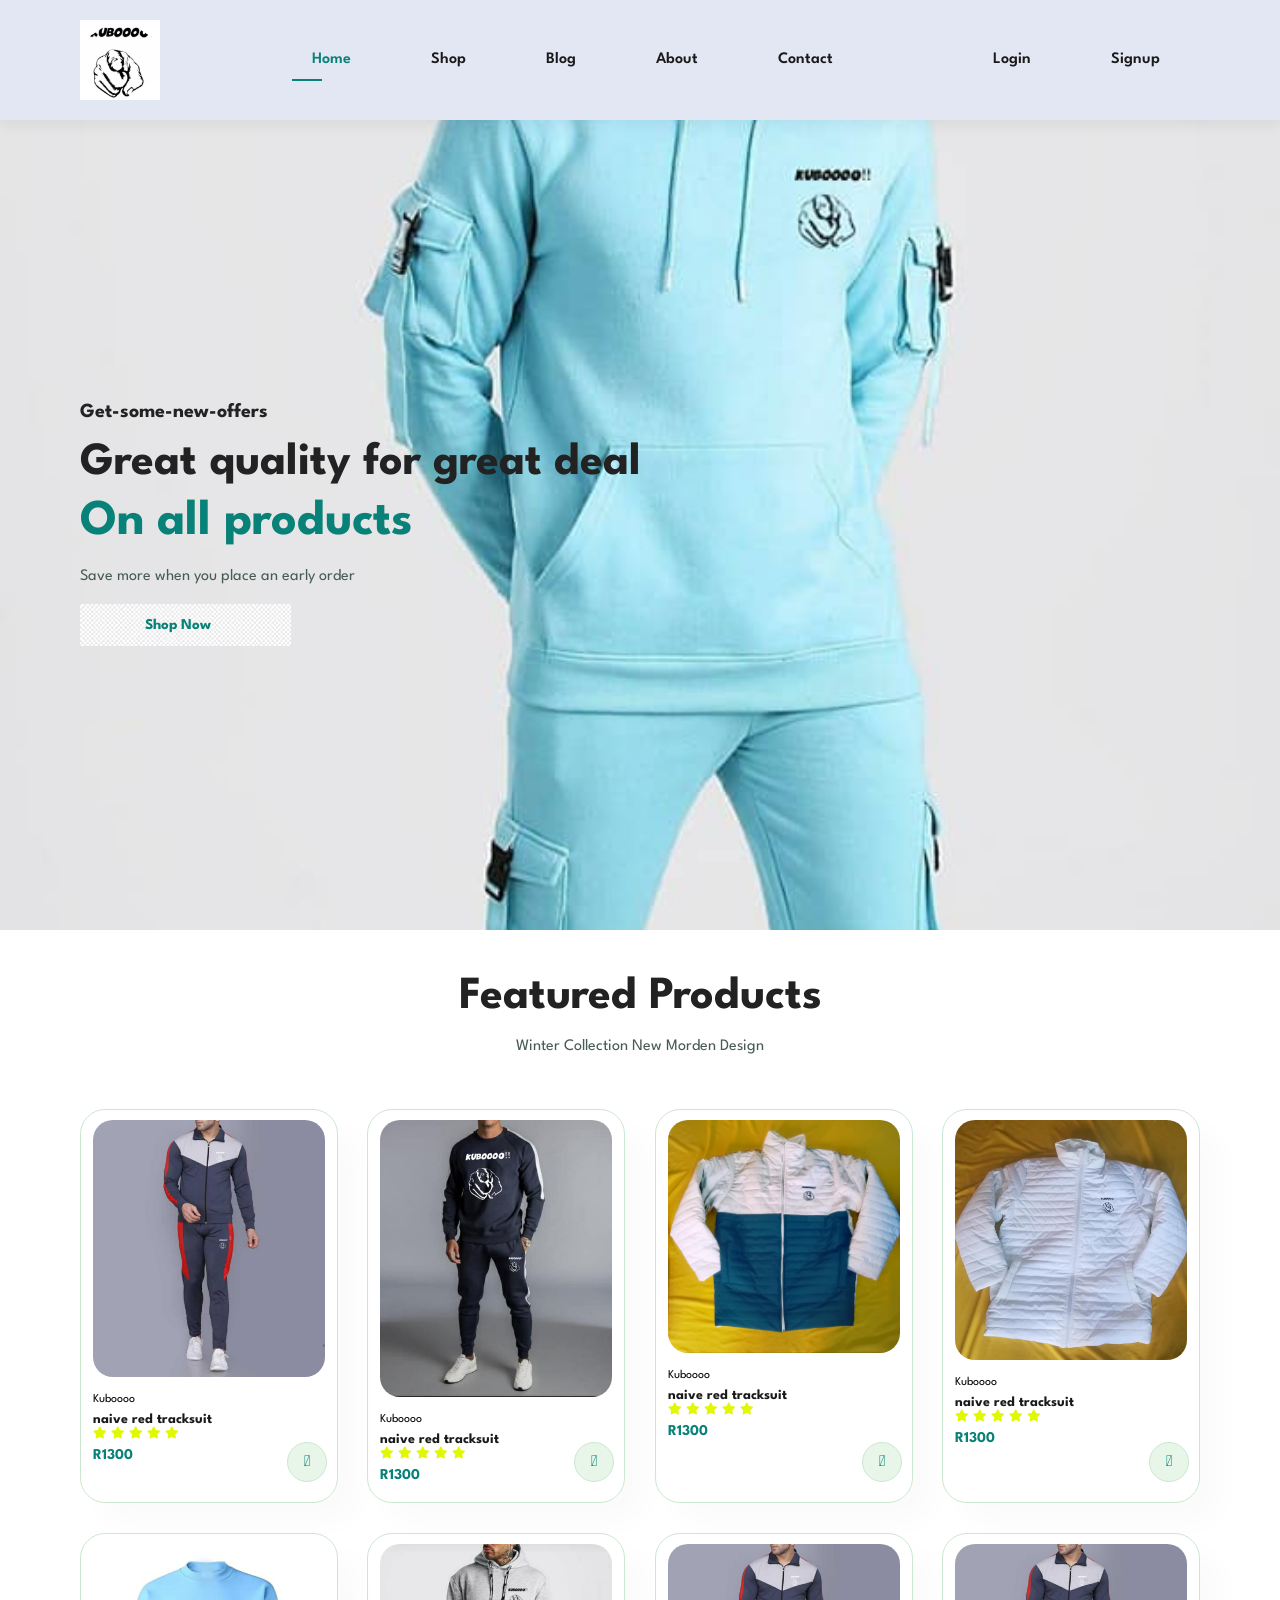
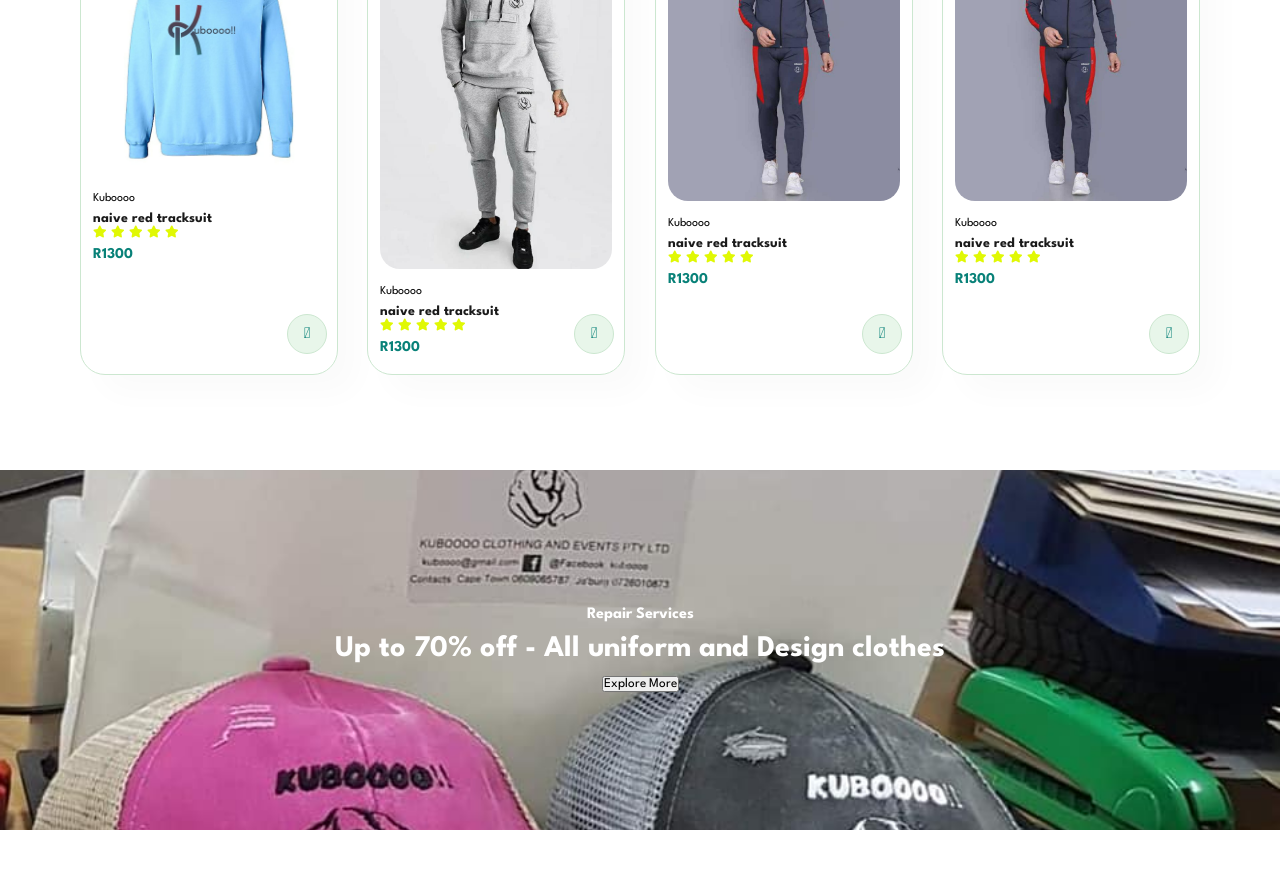
<file: Projects/E-commerce Shopping web/index.html>
<!DOCTYPE html>
<html lang="en">

<head>
    <meta charset="UTF-8">
    <meta http-equiv="X-UA-Compatible" content="IE=edge">
    <meta name="viewport" content="width=device-width, initial-scale=1.0">
    <title>Inam Ecommerce</title>
    <link rel="stylesheet" href="https://pro.fontawesome.com/releases/v5.10.0/css/all.css" />
    <link rel="stylesheet" href="style.css">

</head>

<body>

    <section id="header">
        <a href="#"><img src="logo.jpg" class="logo" alt=""></a>

        <div>
            <ul id="navbar">
                <li><a class="active" href="index.html">Home</a></li>
                <li><a href="shop.html">Shop</a></li>
                <li><a href="blog.html">Blog</a></li>
                <li><a href="about.html">About</a></li>
                <li><a href="contact.html">Contact</a></li>
                <li><a href="cart.html"><i class="fa-solid fa-bag-shopping"></i></a></li>
                <li><a href="login.html">Login</a></li>
                <li><a href="signup.html">Signup</a></li>
            </ul>
        </div>
    </section>

    <section id="hero">
        <h4>Get-some-new-offers</h4>
        <h2>Great quality for great deal</h2>
        <h1>On all products</h1>
        <p>Save more when you place an early order</p>
        <button>Shop Now</button>
    </section>

    <section id="product1" class="section-p1">
        <h2>Featured Products</h2>
        <p>Winter Collection New Morden Design</p>
        <div class="pro-container">
            <div class="pro">
                <img src="kubo 6.jpg" alt="">
                <div class="des">
                    <span>Kuboooo</span>
                    <h5>naive red tracksuit</h5>
                    <div class="star">
                        <i class="fas fa-star"></i>
                        <i class="fas fa-star"></i>
                        <i class="fas fa-star"></i>
                        <i class="fas fa-star"></i>
                        <i class="fas fa-star"></i>
                    </div>
                    <h4>R1300</h4>
                </div>
                <a href="#"><i class="fal fa-shopping-cart cart"></i></a>
            </div>

            <div class="pro">
                <img src="kubb.jpg" alt="">
                <div class="des">
                    <span>Kuboooo</span>
                    <h5>naive red tracksuit</h5>
                    <div class="star">
                        <i class="fas fa-star"></i>
                        <i class="fas fa-star"></i>
                        <i class="fas fa-star"></i>
                        <i class="fas fa-star"></i>
                        <i class="fas fa-star"></i>
                    </div>
                    <h4>R1300</h4>
                </div>
                <a href="#"><i class="fal fa-shopping-cart cart"></i></a>
            </div>
            <div class="pro">
                <img src="kubo 12.jpg" alt="">
                <div class="des">
                    <span>Kuboooo</span>
                    <h5>naive red tracksuit</h5>
                    <div class="star">
                        <i class="fas fa-star"></i>
                        <i class="fas fa-star"></i>
                        <i class="fas fa-star"></i>
                        <i class="fas fa-star"></i>
                        <i class="fas fa-star"></i>
                    </div>
                    <h4>R1300</h4>
                </div>
                <a href="#"><i class="fal fa-shopping-cart cart"></i></a>
            </div>
            <div class="pro">
                <img src="kubo 13.jpg" alt="">
                <div class="des">
                    <span>Kuboooo</span>
                    <h5>naive red tracksuit</h5>
                    <div class="star">
                        <i class="fas fa-star"></i>
                        <i class="fas fa-star"></i>
                        <i class="fas fa-star"></i>
                        <i class="fas fa-star"></i>
                        <i class="fas fa-star"></i>
                    </div>
                    <h4>R1300</h4>
                </div>
                <a href="#"><i class="fal fa-shopping-cart cart"></i></a>
            </div>
            <div class="pro">
                <img src="swaeter k.jpg" alt="">
                <div class="des">
                    <span>Kuboooo</span>
                    <h5>naive red tracksuit</h5>
                    <div class="star">
                        <i class="fas fa-star"></i>
                        <i class="fas fa-star"></i>
                        <i class="fas fa-star"></i>
                        <i class="fas fa-star"></i>
                        <i class="fas fa-star"></i>
                    </div>
                    <h4>R1300</h4>
                </div>
                <a href="#"><i class="fal fa-shopping-cart cart"></i></a>
            </div>
            <div class="pro">
                <img src="track2.jpg" alt="">
                <div class="des">
                    <span>Kuboooo</span>
                    <h5>naive red tracksuit</h5>
                    <div class="star">
                        <i class="fas fa-star"></i>
                        <i class="fas fa-star"></i>
                        <i class="fas fa-star"></i>
                        <i class="fas fa-star"></i>
                        <i class="fas fa-star"></i>
                    </div>
                    <h4>R1300</h4>
                </div>
                <a href="#"><i class="fal fa-shopping-cart cart"></i></a>
            </div>
            <div class="pro">
                <img src="kubo 6.jpg" alt="">
                <div class="des">
                    <span>Kuboooo</span>
                    <h5>naive red tracksuit</h5>
                    <div class="star">
                        <i class="fas fa-star"></i>
                        <i class="fas fa-star"></i>
                        <i class="fas fa-star"></i>
                        <i class="fas fa-star"></i>
                        <i class="fas fa-star"></i>
                    </div>
                    <h4>R1300</h4>
                </div>
                <a href="#"><i class="fal fa-shopping-cart cart"></i></a>
            </div>
            <div class="pro">
                <img src="kubo 6.jpg" alt="">
                <div class="des">
                    <span>Kuboooo</span>
                    <h5>naive red tracksuit</h5>
                    <div class="star">
                        <i class="fas fa-star"></i>
                        <i class="fas fa-star"></i>
                        <i class="fas fa-star"></i>
                        <i class="fas fa-star"></i>
                        <i class="fas fa-star"></i>
                    </div>
                    <h4>R1300</h4>
                </div>
                <a href="#"><i class="fal fa-shopping-cart cart"></i></a>
            </div>
        </div>

    </section>

    <section id="banner" class="section-m1">
        <h4>Repair Services</h4>
        <h2>Up to <span>70% off</span> - All uniform and Design clothes</h2>
        <button>Explore More</button>
    </section>

    <script src="script.js"></script>
</body>

</html>
</file>
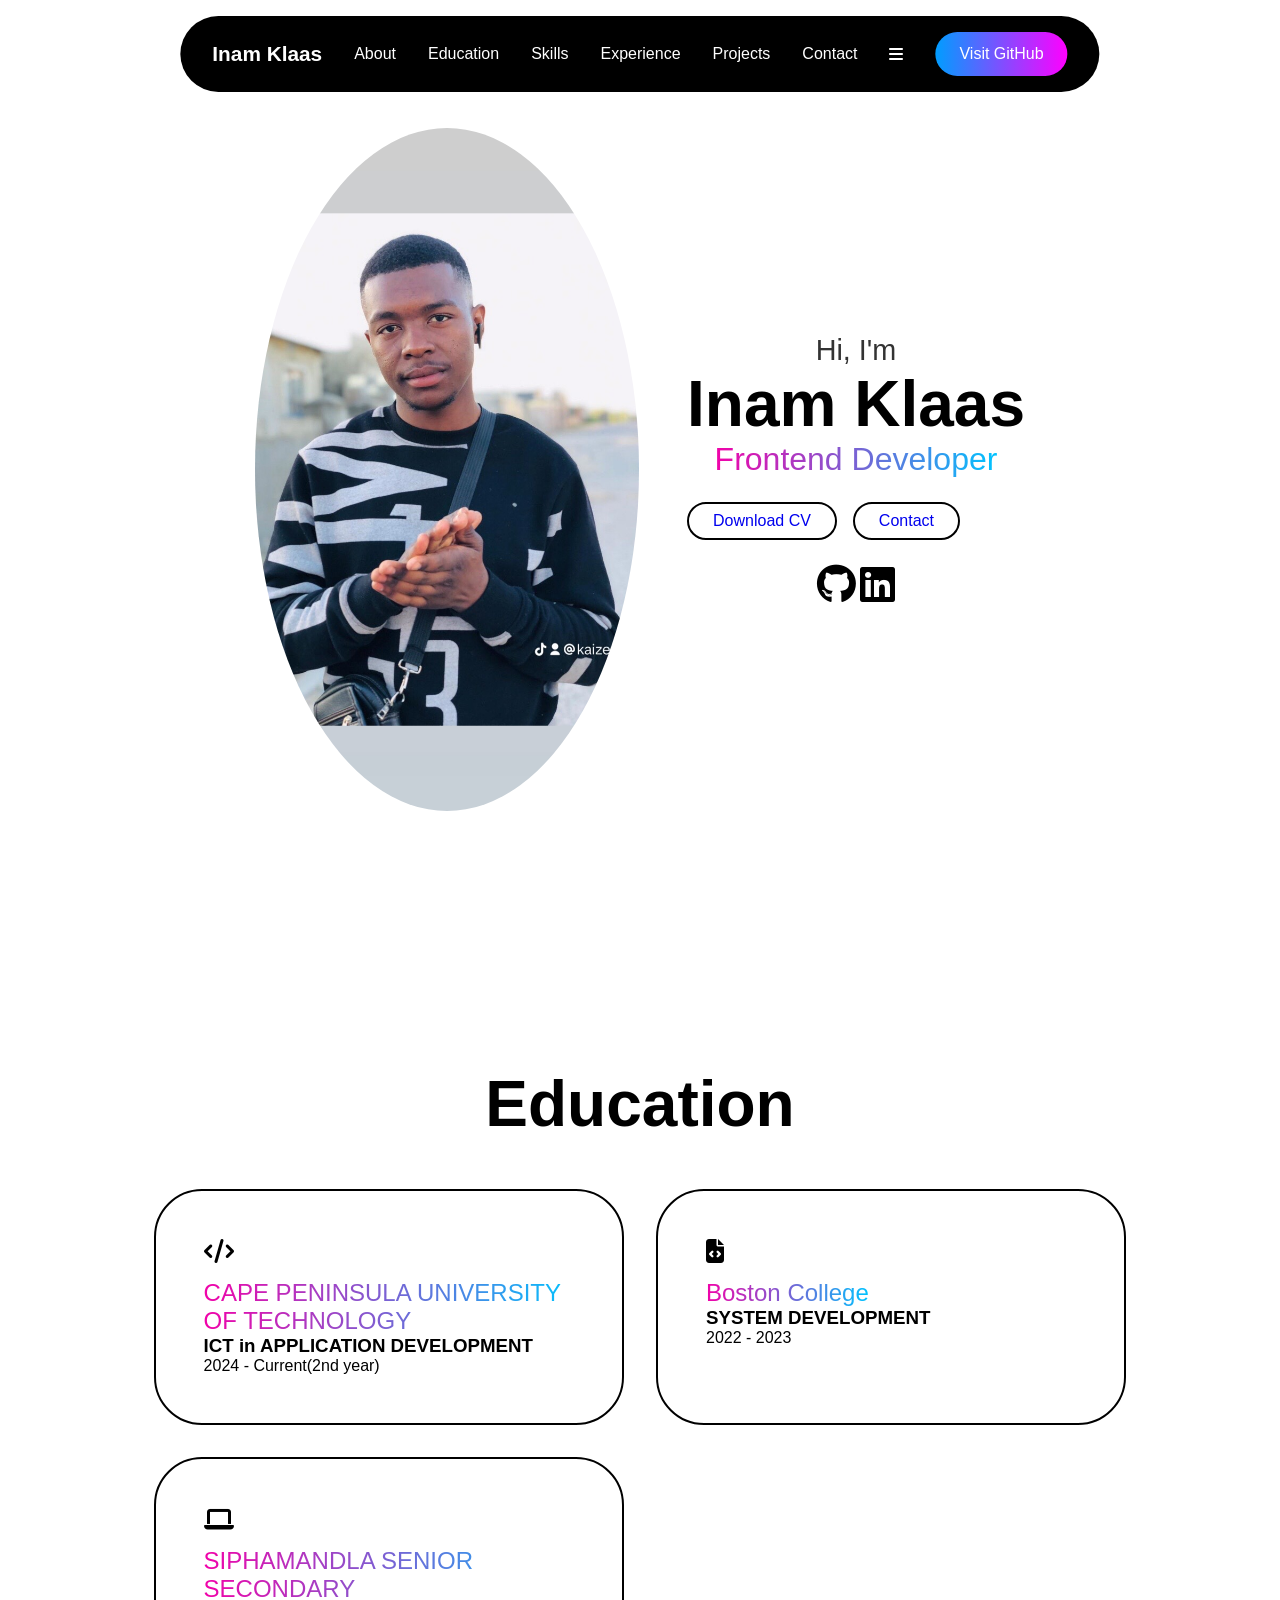
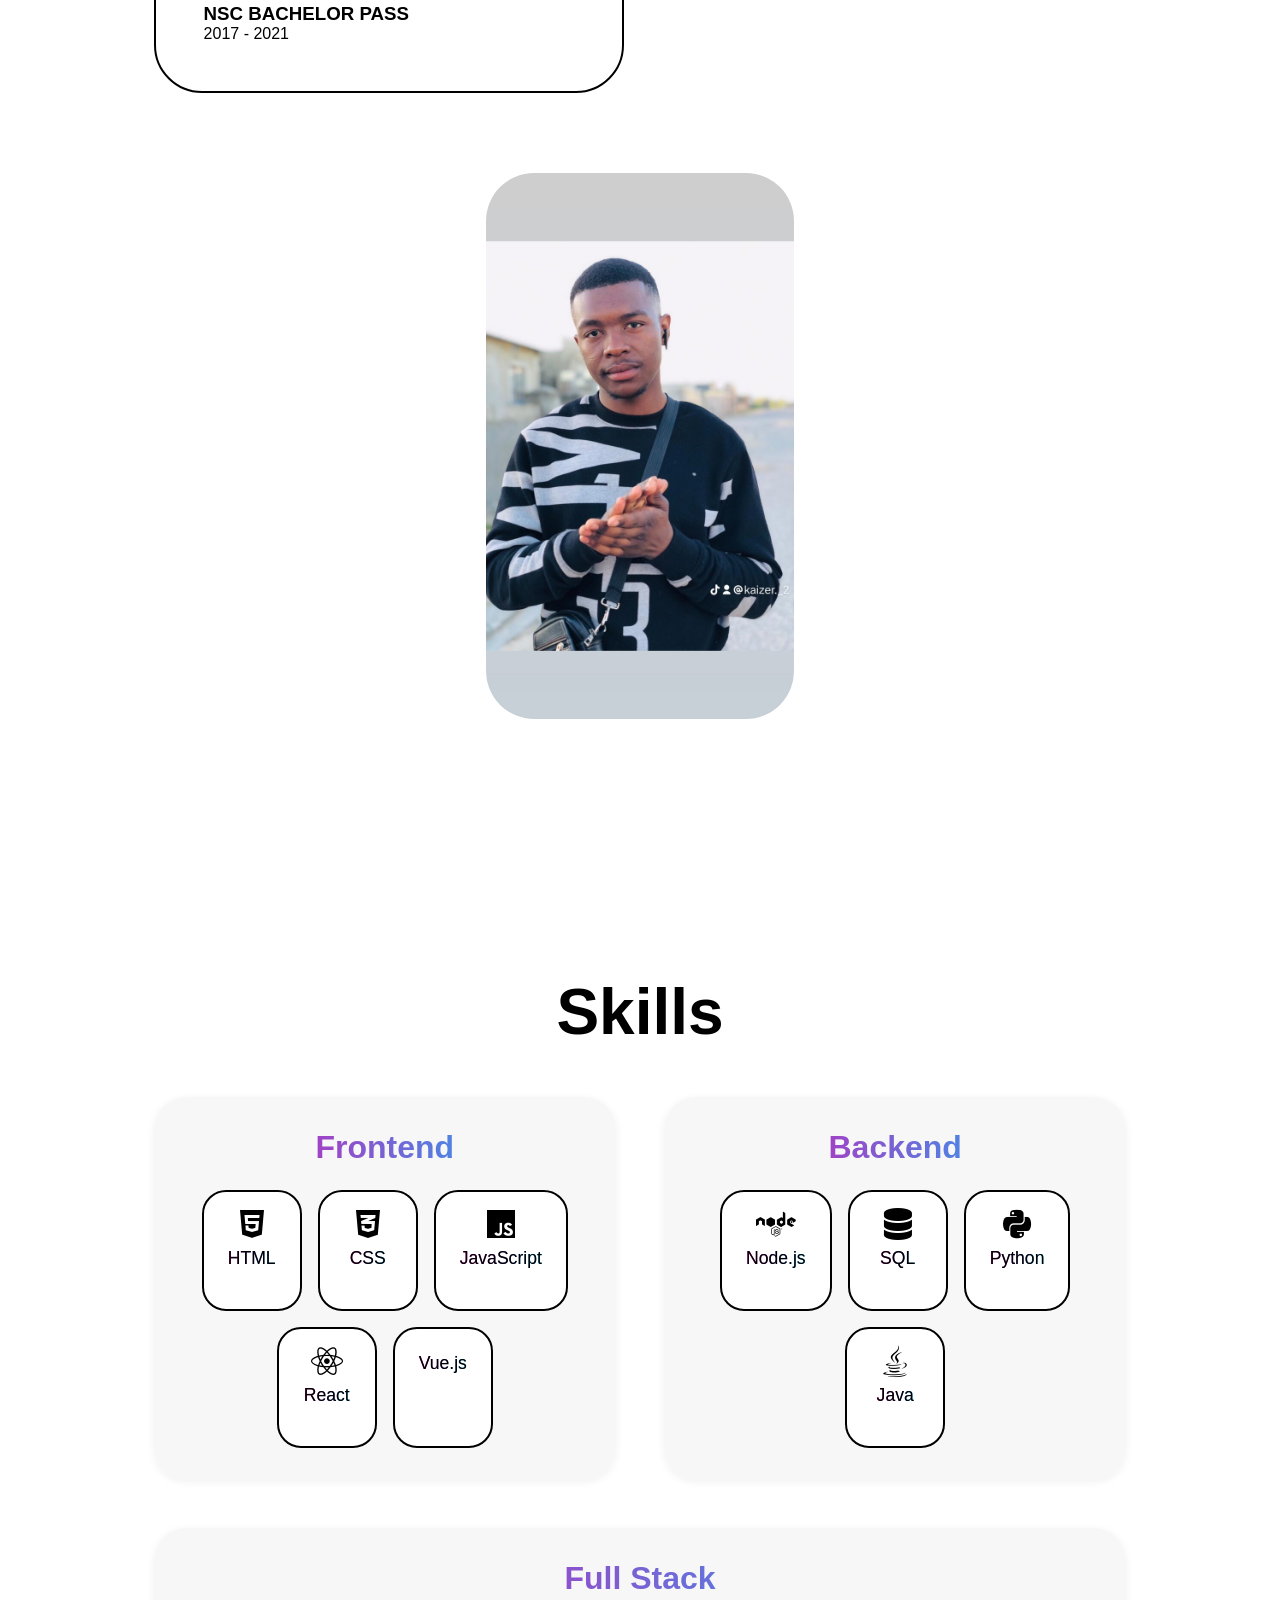
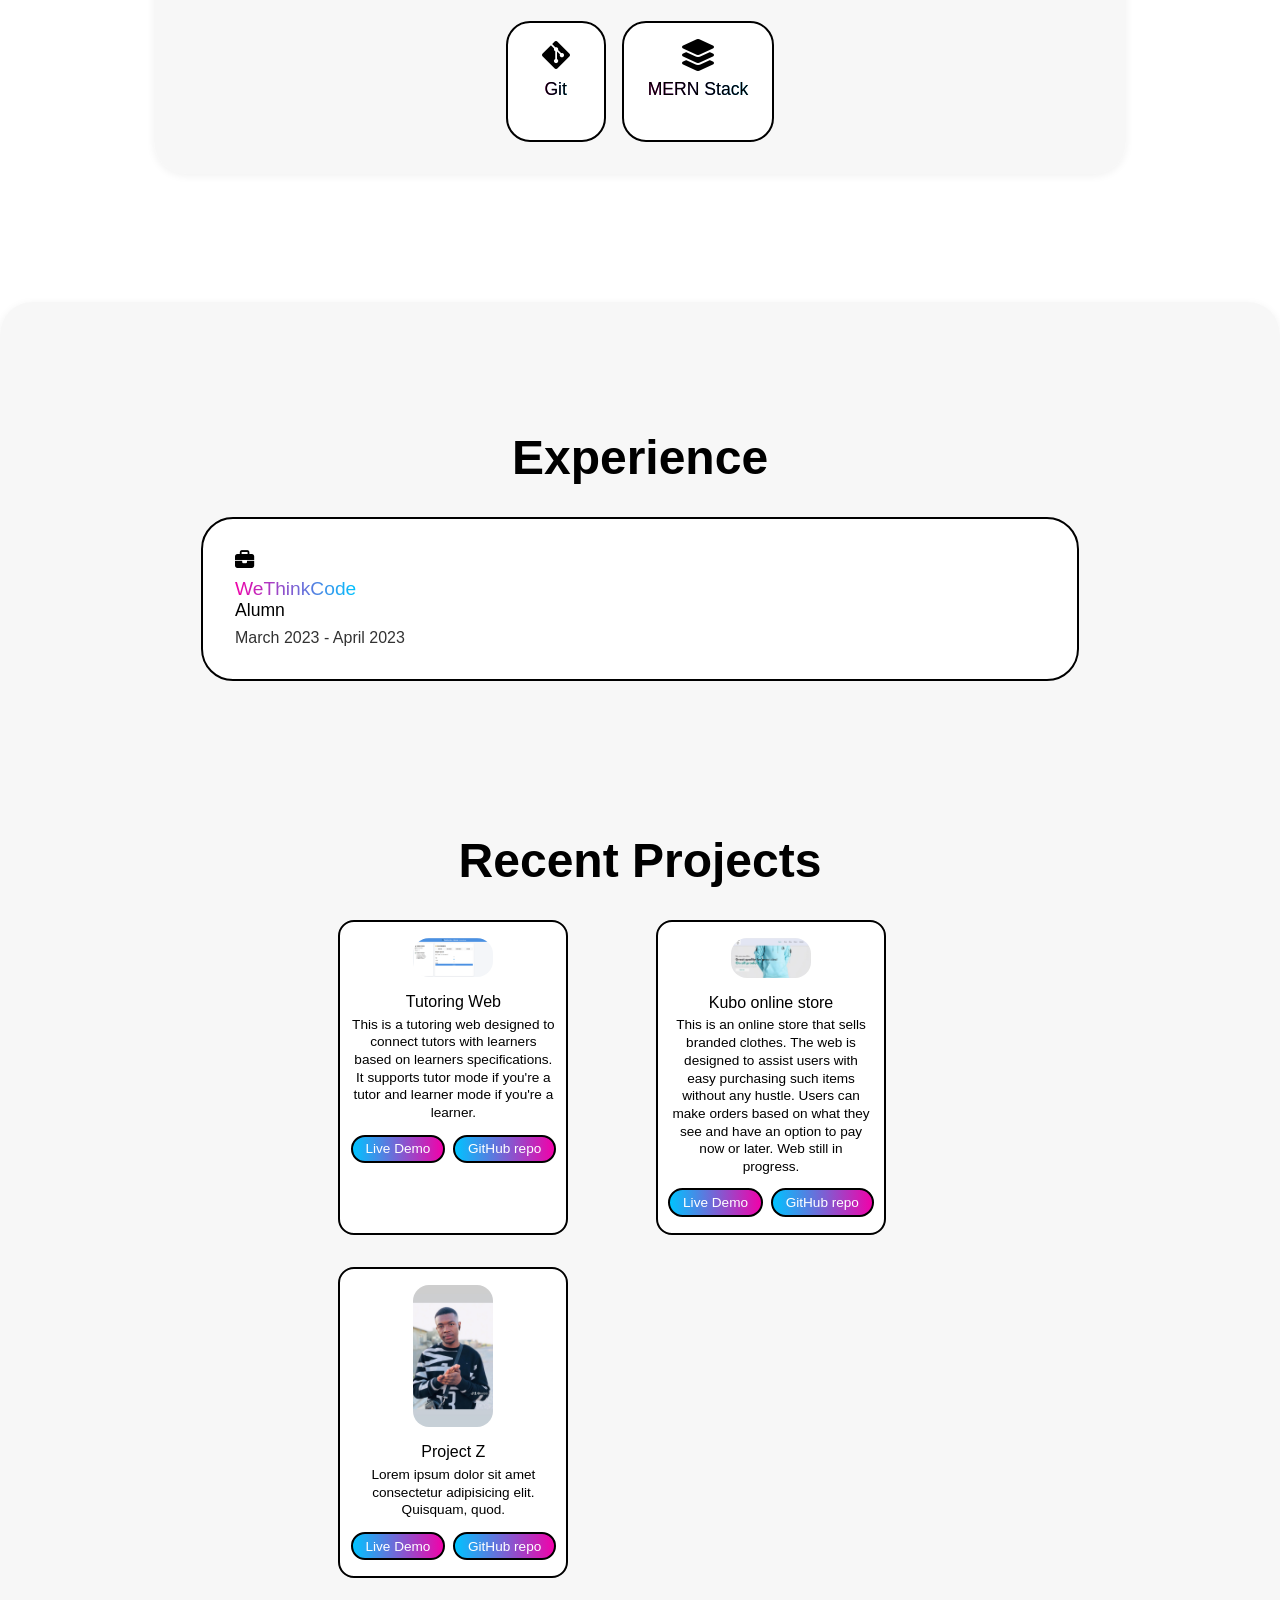
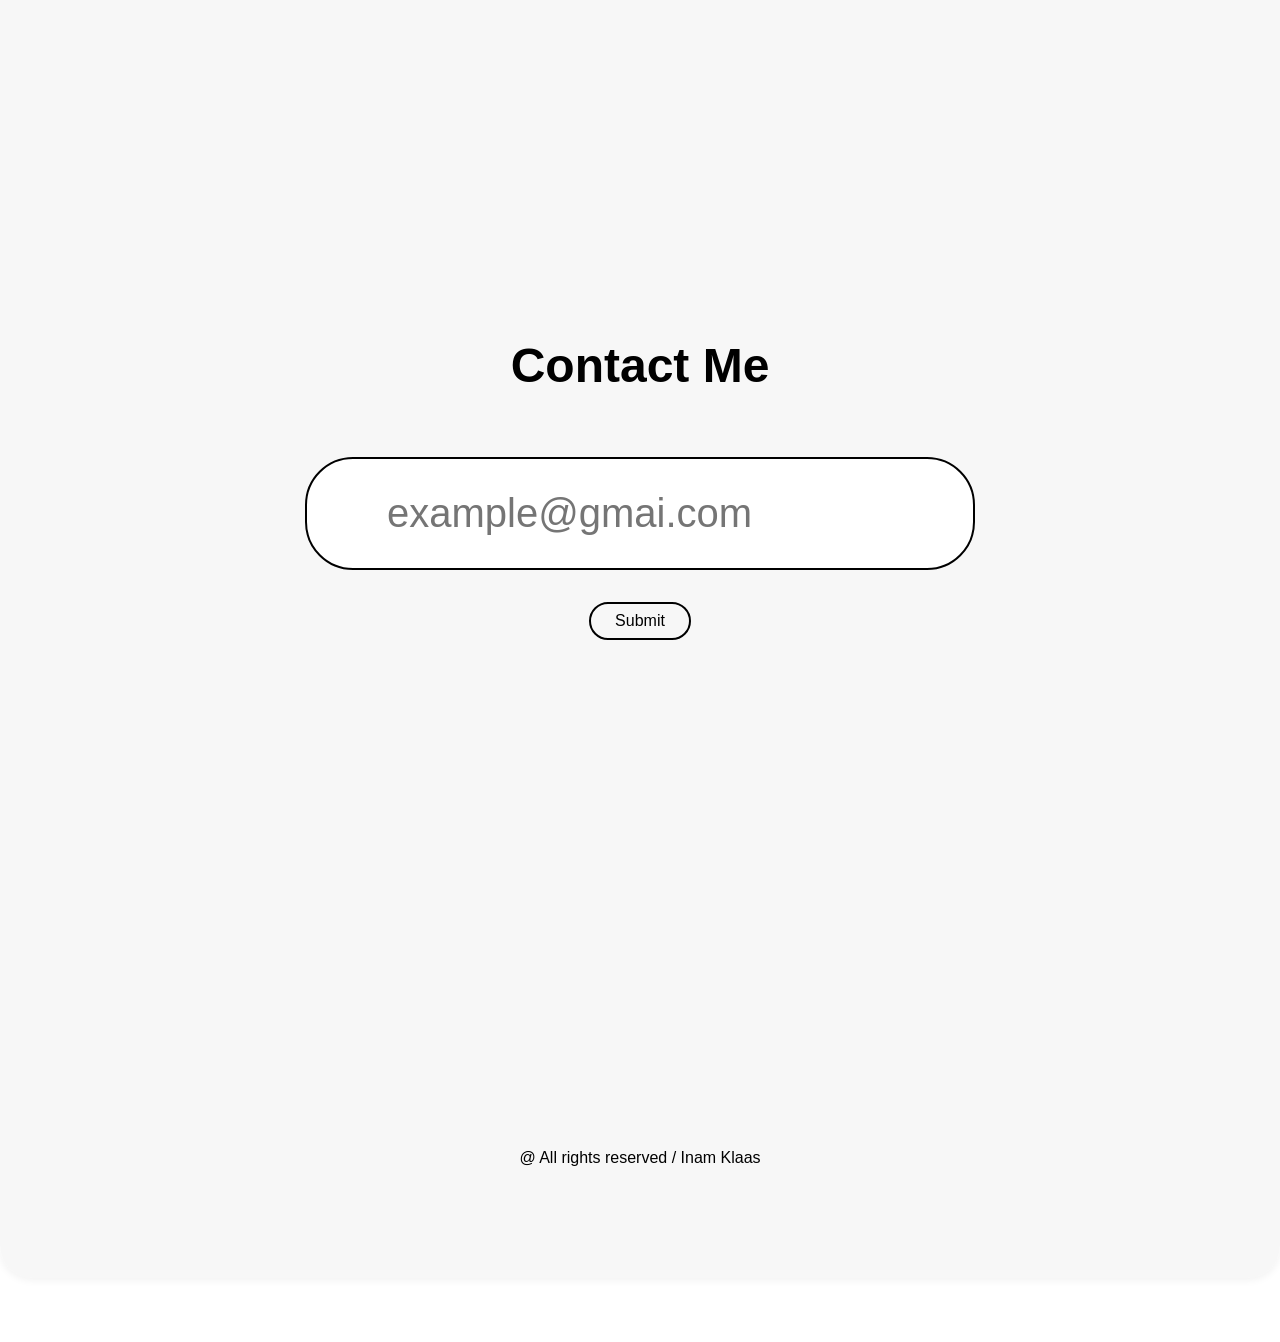
<file: Projects/new portfolio/index.html>
<!DOCTYPE html>
<html lang="en">
<head>
    <meta charset="UTF-8">
    <meta name="viewport" content="width=device-width, initial-scale=1.0">
    <title>Inam Portfolio</title>
    <link rel="stylesheet" href="style.css">
    <link rel="stylesheet" href="https://cdnjs.cloudflare.com/ajax/libs/font-awesome/6.4.0/css/all.min.css">
</head>
<body>

      <video autoplay muted loop id="bg-video">
        <source src="Video background.mp4" type="video/mp4">
        Your browser does not support the video tag.
    </video>

    <header class="header">
        <a href="#" class="logo"><span>Inam Klaas</span></a>

        <ul class="nav-links">
            <li>
                <a href="#about">About</a>
            </li>
             <li>
                <a href="#experience">Education</a>
            </li>
             <li>
                <a href="#Skills">Skills</a>
            </li>
             <li>
                <a href="#experience">Experience</a>
            </li>
             <li>
                <a href="#projects">Projects</a>
            </li>
             <li>
                <a href="#contact">Contact</a>
            </li>
        </ul>

        <i class="fa-solid fa-bars" id="menu-icon"></i>
   
<button class="visit-btn" onclick="window.open('https://github.com/Kaizerklaas')">Visit GitHub</button>
         
    </header>

    <section id="about" class="about">
        <div class="about-container">
            <img src="IMG_1376.JPG" alt="Inam Klaas">

            <div class="info-box">
                <div class="text">
                    <h3>Hi, I'm</h3>
                    <h1>Inam Klaas</h1>
                    <span>Frontend Developer</span>
                </div>

<div class="btn-group">
    <a href="Inam_Klaas_CV.pdf" class="btn" download>Download CV</a>
    <a href="#contact" class="btn">Contact</a>
</div>


            <div class="social">
             <i class="fa-brands fa-github"></i>
             <i class="fa-brands fa-linkedin"></i>
        </div>
    </section>

    <section id="experience" class="experience">

        <h2 class="section-title">Education</h2>

        <div class="experience-info">

            <div class="grid">
                <div class="grid-card">
                    <i class="fa-solid fa-code"></i>
                    <span>CAPE PENINSULA UNIVERSITY OF TECHNOLOGY</span>
                    <h3>ICT in APPLICATION DEVELOPMENT</h3>
                    <p>2024 - Current(2nd year)</p>
                </div>

                <div class="grid-card">
                    <i class="fa-solid fa-file-code"></i>
                    <span>Boston College</span>
                    <h3>SYSTEM DEVELOPMENT</h3>
                    <p>2022 - 2023</p>
                </div>

                <div class="grid-card">
                    <i class="fa-solid fa-laptop"></i>
                    <span>SIPHAMANDLA SENIOR SECONDARY</span>
                    <h3>NSC BACHELOR PASS</h3>
                    <p>2017 - 2021</p>
                </div>
            </div>

            <img src="IMG_1376.JPG" alt="">
        </div>
        </section>

 
<section class="skills" id="Skills">
    <h2 class="section-title">Skills</h2>
    <div class="skills-categories">
        <div class="skills-category">
            <h3>Frontend</h3>
            <div class="skills-grid">
                <div class="skills-card"><i class="fa-brands fa-html5"></i><h3>HTML</h3></div>
                <div class="skills-card"><i class="fa-brands fa-css3-alt"></i><h3>CSS</h3></div>
                <div class="skills-card"><i class="fa-brands fa-js"></i><h3>JavaScript</h3></div>
                <div class="skills-card"><i class="fa-brands fa-react"></i><h3>React</h3></div>
                <div class="skills-card"><i class="fa-brands fa-vue.js"></i><h3>Vue.js</h3></div>
            </div>
        </div>
        <div class="skills-category">
            <h3>Backend</h3>
            <div class="skills-grid">
                <div class="skills-card"><i class="fa-brands fa-node"></i><h3>Node.js</h3></div>
                <div class="skills-card"><i class="fa-solid fa-database"></i><h3>SQL</h3></div>
                <div class="skills-card"><i class="fa-brands fa-python"></i><h3>Python</h3></div>
                <div class="skills-card"><i class="fa-brands fa-java"></i><h3>Java</h3></div>
            </div>
        </div>
        <div class="skills-category">
            <h3>Full Stack</h3>
            <div class="skills-grid">
                <div class="skills-card"><i class="fa-brands fa-git-alt"></i><h3>Git</h3></div>
                <div class="skills-card"><i class="fa-solid fa-layer-group"></i><h3>MERN Stack</h3></div>
            </div>
        </div>
    </div>
</section>

<section class="education" id="education">
    <h2 class="section-title">Experience</h2>
    <div class="experience-info">
        <div class="grid">
            <div class="grid-card">
                <i class="fa-solid fa-briefcase"></i>
                <span>WeThinkCode</span>
                <h3>Alumn</h3>
                <p>March 2023 - April 2023</p>
            </div>

    
      

    <section id="projects" class="projects">
        <h2 class="section-title">Recent Projects</h2>

    
<div class="projects-grid">

    <div class="project-card">
        <img src="Tutoringdeployed.png" alt="">
        <div class="project-info">
            <h3>Tutoring Web</h3>
            <p>This is a tutoring web designed to connect tutors with learners based on learners specifications. It supports tutor mode if you're a tutor and learner mode if you're a learner.</p>
            <div class="btn-group">
                <a href="https://klaastutoring.netlify.app/" class="btn" target="_blank">Live Demo</a>
                <a href="https://github.com/yourusername/project-x" class="btn" target="_blank">GitHub repo</a>
            </div>
        </div>
    </div>

    <div class="project-card">
        <img src="kubo online.png" alt="">
        <div class="project-info">
            <h3>Kubo online store</h3>
            <p>This is an online store that sells branded clothes. The web is designed to assist users with easy purchasing such items without any hustle. Users can make orders based on what they see and have an option to pay now or later. Web still in progress.</p>
            <div class="btn-group">
                <a href="https://kuboooonline.netlify.app/" class="btn" target="_blank">Live Demo</a>
                <a href="https://github.com/yourusername/project-y" class="btn" target="_blank">GitHub repo</a>
            </div>
        </div>
    </div>

    <div class="project-card">
        <img src="IMG_1376.JPG" alt="">
        <div class="project-info">
            <h3>Project Z</h3>
            <p>Lorem ipsum dolor sit amet consectetur adipisicing elit. Quisquam, quod.</p>
            <div class="btn-group">
                <a href="https://klaasinam.netlify.app" class="btn" target="_blank">Live Demo</a>
                <a href="https://klaasinam.netlify.app" class="btn" target="_blank">GitHub repo</a>
            </div>
        </div>
    </div>
</div>
 
    </section>

    <section id="contact" class="contact">
        <div class="input-box">

            <h2 class="section-title">Contact Me</h2>

            <div class="input">
                <input type="text" placeholder="example@gmai.com">


            </div>

            <div class="btn">Submit</div>
        </div>
    </section>

    <footer>

        <ul>
            <li>
                <a href="#about"></a>
            </li>

             <li>
                <a href="#experience"></a>
            </li>
             <li>
                <a href="#projects"></a>
            </li>
             <li>
                <a href="#contact"></a>
            </li>
        </ul>

        <p class="copyright">@ All rights reserved / Inam Klaas</p>
    </footer>
        


    









    <script src="script.js"></script>
</body>
</html>
</file>
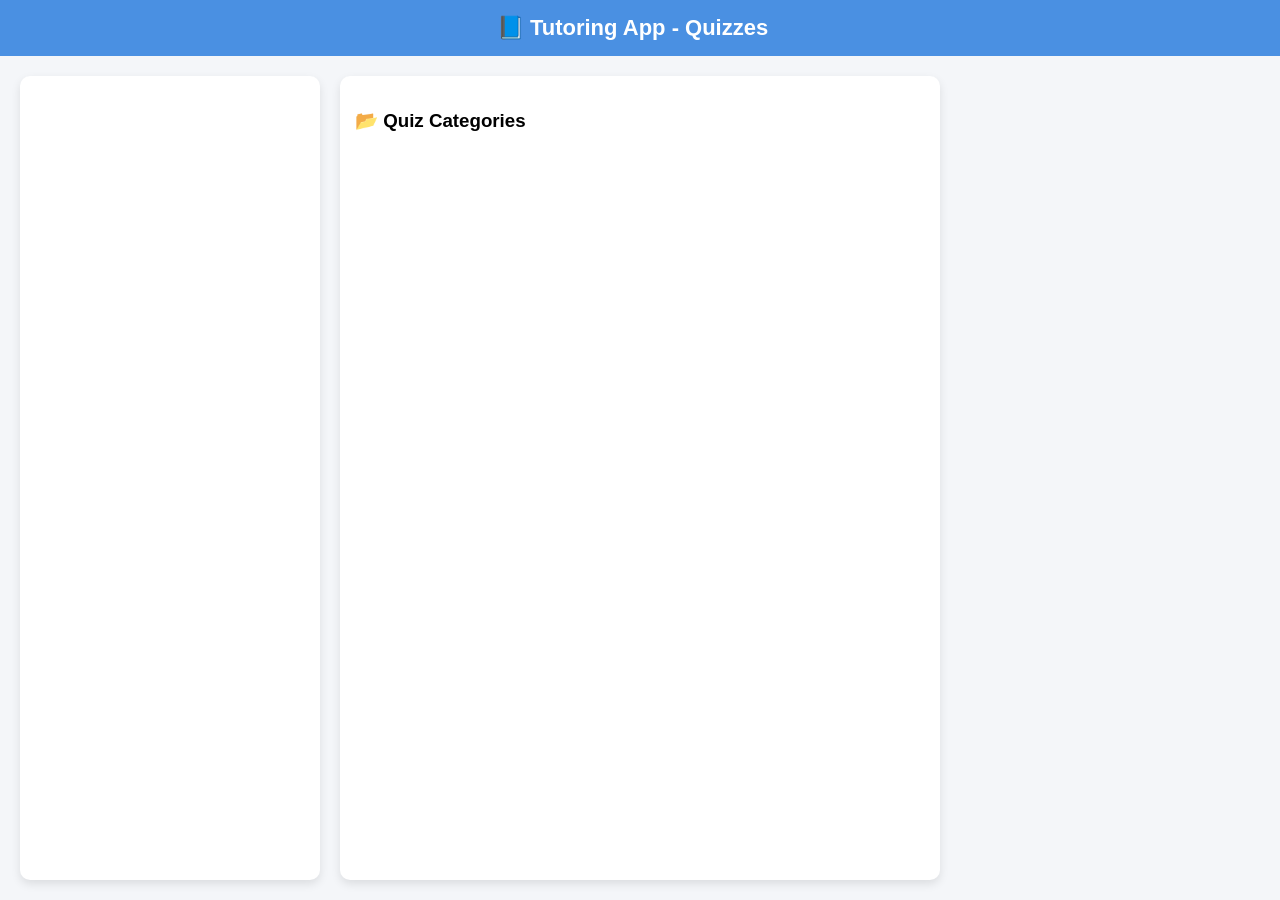
<file: Projects/Quiz page/index.html>
<!DOCTYPE html>
<html lang="en">
<head>
<meta charset="UTF-8">
<meta name="viewport" content="width=device-width, initial-scale=1.0">
<title>Tutoring App - Quizzes</title>
<style>
  body {
    font-family: Arial, sans-serif;
    background: #f4f6f9;
    margin: 0;
    padding: 0;
    display: flex;
    flex-direction: column;
    height: 100vh;
  }
  header {
    background: #4A90E2;
    color: white;
    padding: 15px;
    text-align: center;
    font-size: 22px;
    font-weight: bold;
  }
  #mode-indicator {
    margin-left: 15px;
    font-weight: normal;
    font-size: 16px;
  }
  .main-layout {
    display: grid;
    grid-template-columns: 1fr 2fr 1fr;
    gap: 20px;
    padding: 20px;
    flex: 1;
  }
  .profile, .quiz-area, .tutor-panel {
    background: white;
    padding: 15px;
    border-radius: 10px;
    box-shadow: 0px 4px 10px rgba(0,0,0,0.1);
    overflow-y: auto;
  }
  .quiz-categories {
    display: grid;
    grid-template-columns: repeat(4, 1fr);
    gap: 10px;
  }
  .category-card {
    background: #fafafa;
    border: 1px solid #ddd;
    padding: 10px;
    border-radius: 8px;
    cursor: pointer;
    text-align: center;
    transition: transform 0.2s;
  }
  .category-card:hover {
    transform: scale(1.05);
    background: #f0f8ff;
  }
  .quiz-display {
    margin-top: 20px;
  }
  .average-scores {
    margin-top: 20px;
  }
  .average-scores h4 {
    margin-bottom: 8px;
  }
  .tutor-panel {
    display: none; /* hidden by default */
  }
  input, select, textarea, button {
    margin: 5px 0;
    padding: 8px;
    width: 100%;
    border-radius: 5px;
    border: 1px solid #ccc;
  }
  button {
    background: #4A90E2;
    color: white;
    border: none;
    cursor: pointer;
  }
  button:hover {
    background: #357ABD;
  }
  #role-switch {
    margin-top: 15px;
    background: #ff9800;
  }
  #role-switch:hover {
    background: #e68900;
  }
</style>
</head>
<body>

<header>
  📘 Tutoring App - Quizzes
  <span id="mode-indicator"></span>
</header>

<div class="main-layout">
  <!-- Left: Profile & Scores -->
  <div class="profile" id="profile">
    <!-- Profile content will be dynamically inserted here -->
  </div>

  <!-- Middle: Categories & Quizzes -->
  <div class="quiz-area">
    <h3>📂 Quiz Categories</h3>
    <div class="quiz-categories" id="quiz-categories"></div>
    <div class="quiz-display" id="quiz-display"></div>
  </div>

  <!-- Right: Tutor Panel -->
  <div class="tutor-panel" id="tutor-panel">
    <h3>➕ Add a New Quiz</h3>
    <form id="quiz-form">
      <label>Category (existing or new):</label>
      <input type="text" id="quiz-category" required>
      <label>Question:</label>
      <textarea id="quiz-question" required></textarea>
      <label>Options (comma separated):</label>
      <input type="text" id="quiz-options" required>
      <label>Correct Answer:</label>
      <input type="text" id="quiz-answer" required>
      <button type="submit">Add Quiz</button>
    </form>
  </div>
</div>

<script>
  // --- Role Management ---
  let role = prompt("Enter role: learner or tutor").toLowerCase();
  const tutorPanel = document.getElementById("tutor-panel");
  const roleSwitchBtn = document.createElement("button");
  roleSwitchBtn.id = "role-switch";
  document.querySelector('.profile').appendChild(roleSwitchBtn);
  const profileDiv = document.getElementById("profile");
  const modeIndicator = document.getElementById("mode-indicator");

  function updateRoleUI() {
    // Update mode indicator
    modeIndicator.textContent = `(${role.charAt(0).toUpperCase() + role.slice(1)} Mode)`;

    // Display profile depending on role
    let profileHtml = '';
    if (role === "learner") {
      profileHtml = `
        <h3>👤 Learner Profile</h3>
        <p><b>Name:</b> Inam Klaas</p>
        <p><b>Grade:</b> 12</p>
        <div class="average-scores">
          <h4>📊 Subject Averages</h4>
          <ul id="average-scores-list"></ul>
        </div>`;
      tutorPanel.style.display = "none";
      roleSwitchBtn.style.display = "none"; // Learners cannot switch
    } else {
      profileHtml = `
        <h3>👨‍🏫 Tutor Profile</h3>
        <p><b>Name:</b> Mr. Smith</p>
        <p><b>Subject Expertise:</b> Science, Mathematics</p>
        <div class="average-scores">
          <h4>📊 Learner Progress</h4>
          <ul id="average-scores-list"></ul>
        </div>`;
      tutorPanel.style.display = "block";
      roleSwitchBtn.style.display = "block"; // Tutor can switch
      roleSwitchBtn.textContent = "Switch to Learner Mode";
    }
    profileDiv.innerHTML = profileHtml;
    // Re-append role switch button for tutor
    if(role === "tutor") profileDiv.appendChild(roleSwitchBtn);
    updateAverages();
  }

  // Tutor only: switch between tutor & learner modes
  roleSwitchBtn.onclick = () => {
    role = (role === "tutor") ? "learner" : "tutor";
    updateRoleUI();
  };

  // --- Quiz Data Storage ---
  let quizzes = JSON.parse(localStorage.getItem("quizzes")) || {
    "Science": [
      { q: "Water freezes at?", options: ["0°C", "100°C", "50°C"], answer: "0°C" }
    ],
    "Accounting": [
      { q: "Assets = ?", options: ["Liabilities + Equity", "Income - Expenses", "Cash + Capital"], answer: "Liabilities + Equity" }
    ],
    "Mathematics": [
      { q: "5 + 3 = ?", options: ["5", "8", "7"], answer: "8" }
    ],
    "English": [
      { q: "‘Happy’ is a synonym of?", options: ["Sad", "Joyful", "Angry"], answer: "Joyful" }
    ]
  };

  let scores = JSON.parse(localStorage.getItem("scores")) || {};

  // --- Render Categories ---
  function renderCategories() {
    const catContainer = document.getElementById("quiz-categories");
    catContainer.innerHTML = "";
    Object.keys(quizzes).forEach(cat => {
      let card = document.createElement("div");
      card.className = "category-card";
      card.innerText = cat;
      card.onclick = () => loadCategory(cat);
      catContainer.appendChild(card);
    });
  }

  // --- Load Quizzes from a Category ---
  function loadCategory(category) {
    const display = document.getElementById("quiz-display");
    display.innerHTML = `<h3>${category} Quizzes</h3>`;
    quizzes[category].forEach((quiz, index) => {
      let div = document.createElement("div");
      div.innerHTML = `
        <p><b>Q${index+1}:</b> ${quiz.q}</p>
        ${quiz.options.map(opt => `
          <label><input type="radio" name="q${category}${index}" value="${opt}"> ${opt}</label>
        `).join("<br>")}
        <button onclick="submitAnswer('${category}', ${index})">Submit</button>
        <hr>`;
      display.appendChild(div);
    });
  }

  // --- Submit an Answer ---
  function submitAnswer(category, index) {
    if (role !== "learner") return; // Only learners submit
    const radios = document.getElementsByName(`q${category}${index}`);
    let selected = "";
    for (let r of radios) if (r.checked) selected = r.value;

    if (!scores[category]) scores[category] = { correct: 0, total: 0 };
    scores[category].total++;
    if (selected === quizzes[category][index].answer) {
      scores[category].correct++;
    }
    localStorage.setItem("scores", JSON.stringify(scores));
    updateAverages();
    alert("Answer submitted!");
  }

  // --- Update Averages ---
  function updateAverages() {
    const avgList = document.getElementById("average-scores-list");
    if(!avgList) return; // skip if profile not loaded yet
    avgList.innerHTML = "";
    Object.keys(scores).forEach(sub => {
      let { correct, total } = scores[sub];
      let avg = total > 0 ? ((correct / total) * 100).toFixed(1) : 0;
      let li = document.createElement("li");
      li.textContent = `${sub}: ${avg}%`;
      avgList.appendChild(li);
    });
  }

  // --- Tutor Adds New Quiz ---
  document.getElementById("quiz-form").onsubmit = e => {
    e.preventDefault();
    if(role !== "tutor") return; // only tutor can add
    let category = document.getElementById("quiz-category").value.trim();
    let question = document.getElementById("quiz-question").value;
    let options = document.getElementById("quiz-options").value.split(",").map(o => o.trim());
    let answer = document.getElementById("quiz-answer").value.trim();

    if (!quizzes[category]) quizzes[category] = [];
    quizzes[category].push({ q: question, options, answer });

    localStorage.setItem("quizzes", JSON.stringify(quizzes));
    alert("Quiz added to " + category);
    renderCategories();
    e.target.reset();
  };

  // --- Initialize ---
  renderCategories();
  updateRoleUI();
</script>

</body>
</html>
</file>
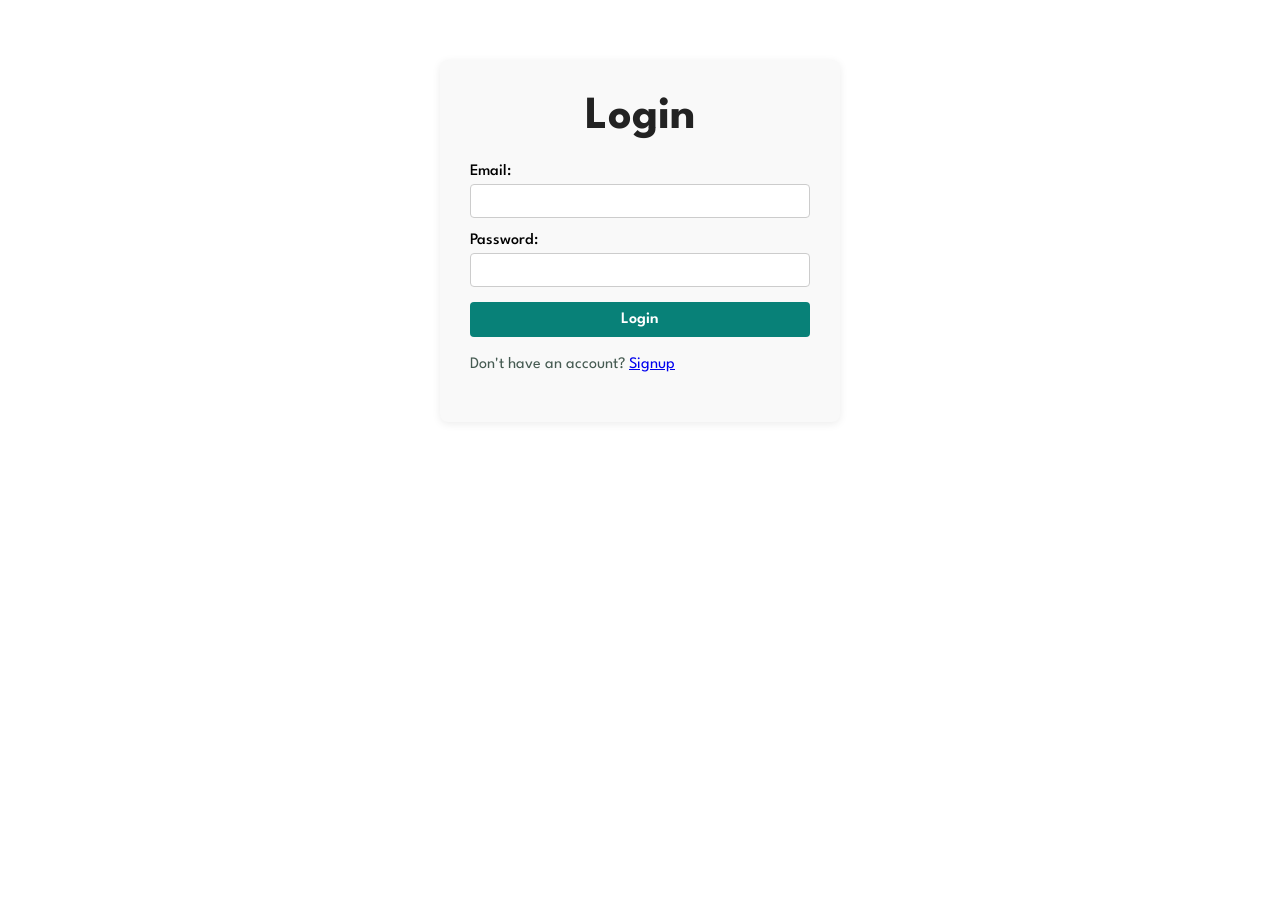
<file: Projects/E-commerce Shopping web/login.html>
<!DOCTYPE html>
<html lang="en">
<head>
    <meta charset="UTF-8">
    <title>Login - Inam Ecommerce</title>
    <link rel="stylesheet" href="style.css">
</head>
<body>
    <section id="login-section" class="form-section">
        <h2>Login</h2>
        <form id="loginForm">
            <label for="loginEmail">Email:</label>
            <input type="email" id="loginEmail" required>
            <label for="loginPassword">Password:</label>
            <input type="password" id="loginPassword" required>
            <button type="submit" class="nav-btn">Login</button>
        </form>
        <p id="loginMsg"></p>
        <p>Don't have an account? <a href="signup.html">Signup</a></p>
    </section>
    <script>
    document.getElementById('loginForm').onsubmit = function(e) {
        e.preventDefault();
        const email = document.getElementById('loginEmail').value;
        const password = document.getElementById('loginPassword').value;
        const storedPassword = localStorage.getItem(email);
        if (storedPassword && storedPassword === password) {
            document.getElementById('loginMsg').textContent = "Login successful!";
            document.getElementById('loginMsg').style.color = "green";
            setTimeout(function() {
                window.location.href = "shop.html";
            }, 1000); 
        } else {
            document.getElementById('loginMsg').textContent = "Invalid email or password!";
            document.getElementById('loginMsg').style.color = "red";
        }
    };
    </script>
</body>
</html>
</file>
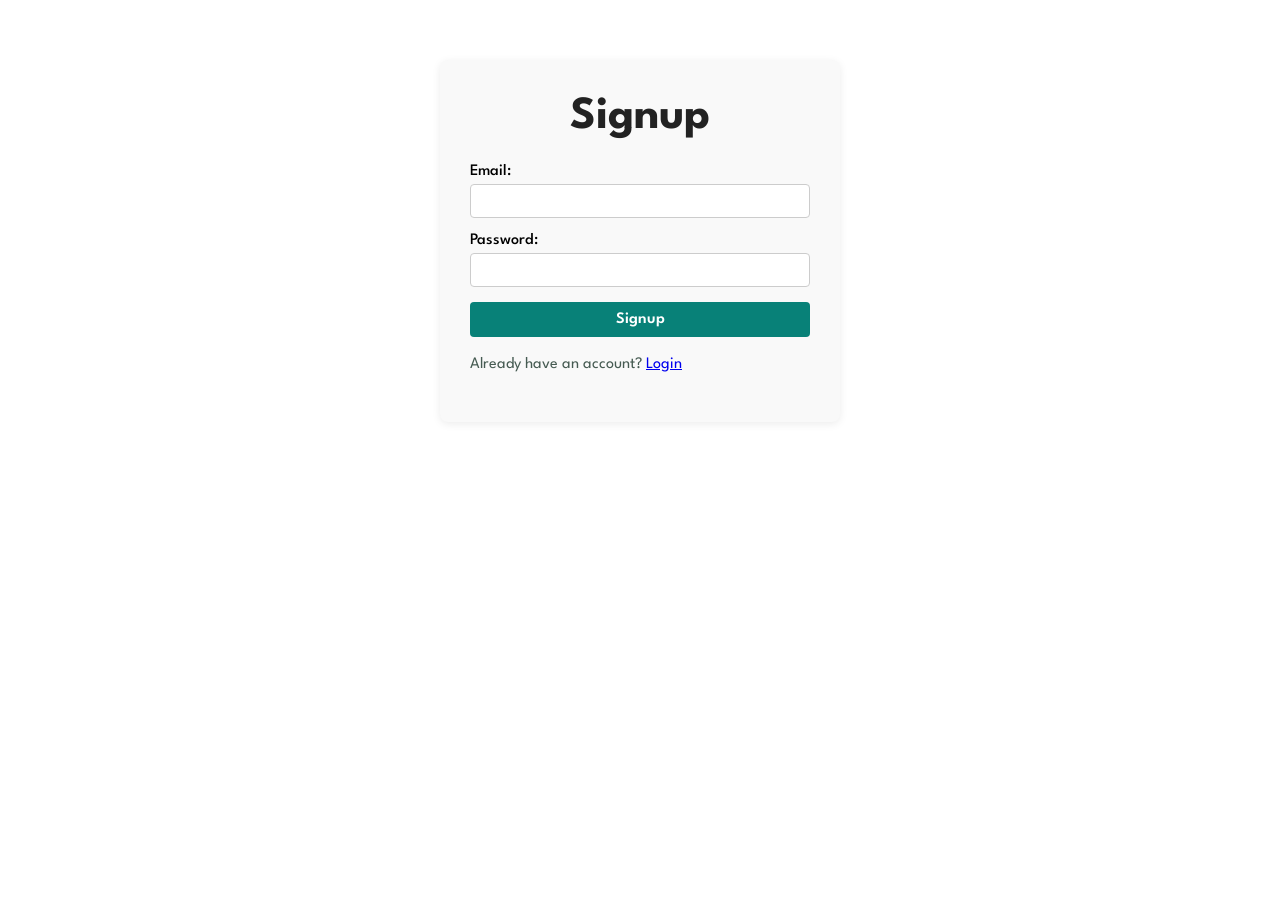
<file: Projects/E-commerce Shopping web/signup.html>
<!DOCTYPE html>
<html lang="en">
<head>
    <meta charset="UTF-8">
    <title>Signup - Inam Ecommerce</title>
    <link rel="stylesheet" href="style.css">
</head>
<body>
    <section id="signup-section" class="form-section">
        <h2>Signup</h2>
        <form id="signupForm">
            <label for="signupEmail">Email:</label>
            <input type="email" id="signupEmail" required>
            <label for="signupPassword">Password:</label>
            <input type="password" id="signupPassword" required>
            <button type="submit" class="nav-btn">Signup</button>
        </form>
        <p id="signupMsg"></p>
        <p>Already have an account? <a href="login.html">Login</a></p>
        <script>
        document.getElementById('signupForm').onsubmit = function(e) {
            e.preventDefault();
            const email = document.getElementById('signupEmail').value;
            const password = document.getElementById('signupPassword').value;
            if (localStorage.getItem(email)) {
                document.getElementById('signupMsg').textContent = "User already exists!";
                document.getElementById('signupMsg').style.color = "red";
            } else {
                localStorage.setItem(email, password);
                document.getElementById('signupMsg').textContent = "Signup successful! You can now login.";
                document.getElementById('signupMsg').style.color = "green";
                document.getElementById('signupForm').reset();
            }
        };
        </script>
    </section>
</body>
</html>
</file>
<file: Projects/E-commerce Shopping web/style.css>
@import url('https://fonts.googleapis.com/css2?family=Spartan:wght@100;200;300;400;500;600;700;800;900&display=swap');
*{
    margin: 0;
    padding: 0;
    box-sizing: border-box;
    font-family: 'Spartan', sans-serif;
}

h1{
    font-size: 50px;
    line-height: 64px;
    color: #222;
}

h2{
    font-size: 46px;
    line-height: 54px;
    color: #222;
}

h4{
    font-size: 20px;
    color: #222;
}

h6{
    font-weight: 700;
    font-size: 12px;
}

p{
    font-size: 16px;
    color: #465b52;
    margin: 15px 0 20px 0;
}

.section-p1{
    padding: 40px 80px;
}

.section-m1{
    margin: 40px 0;
}

body{
    width: 100%;
}

/*-----------header-------------*/

#header{
    display: flex;
    align-items: center;
    justify-content: space-between;
    padding: 20px 80px;
    background: #e3e6f3;
    box-shadow: 0 5px 15px rgba(0, 0, 0, 0.06);
    z-index: 999;
    position: sticky;
    top: 0;
    left: 0;

}

.logo {
    width: 80px;     
    height: auto;    
    display: block;
    margin: 0;
    padding: 0;
}

#navbar{
    display: flex;
    align-items: center;
    justify-content: center;
}

#navbar li{
    list-style: none;
    padding: 0 20px;
    position: relative;
}

#navbar li a{
    text-decoration: none;
    font-size: 16px;
    font-weight: 600;
    color: #1a1a1a;
    transition: 0.3s ease;
}

#navbar a, #navbar .nav-btn {
    display: inline-block;
    padding: 10px 20px;
    color: #222;
    text-decoration: none;
    font-weight: 500;
    border-radius: 4px;
    transition: background 0.2s, color 0.2s;
    background: none;
    border: none;
    cursor: pointer;
}

#navbar li a:hover, 
#navbar li a.active{
    color: #088178 ;
}

#navbar a:hover, #navbar .nav-btn:hover {
    background: #088178;
    color: #fff;
}

#navbar li a.active::after,
#navbar li a:hover::after{
    content: "";
    width: 30px;
    height: 2px;
    background: #088178;
    position: absolute;
    bottom: -4px;
    left: 20px;
}

/*----------home page------------*/

#hero{
    background-image: url(kubo\ 9.jpg);
    height: 90vh;
    width: 100%;
    background-size: cover;
    background-position: top 25% right 0;
    padding: 0 80px;
    display: flex;
    flex-direction: column;
    align-items: flex-start;
    justify-content: center;
}

#hero h4{
    padding-bottom: 15px;
}

#hero h1{
    color: #088178;
}

#hero button{
    background-image: url(button.jpeg);
    background-color: transparent;
    color: #088178;
    border: 20px;
    padding: 14px 80px 14px 65px;
    background-repeat: no-repeat;
    cursor: pointer;
    font-weight: 700;
    font-size: 15px;
}

#product1 {
    text-align: center;
}

#product1 .pro-container{
    display: flex;
    justify-content: space-between;
    padding-top: 20px;
    flex-wrap: wrap;
}

#product1 .pro{
    width: 23%;
    min-width: 250px;
    padding: 10px 12px;
    border: 1px solid #cce7d0;
    border-radius: 25px;
    box-shadow: 20px 20px 30px rgba(0, 0, 0, 0.02);
    margin: 15px 0;
    transition: 0.2s ease;
    position: relative;
}

#product1 .pro:hover{
    box-shadow: 20px 20px 30px rgba(0, 0, 0, 0.06);
}

#product1 .pro img{
    width: 100%;
    border-radius: 20px;
}

#product1 .pro .des{
    text-align: start;
    padding: 10px 0;
}

#product1 .pro .des span{
    color: #060606;
    font-size: 12px;
}

#product1 .pro .des h5{
    padding-top: 7px;
    color: #1a1a1a;
    font-size: 14px;
}

#product1 .pro .des i{
    font-size: 12px;
    color: #e0f804;
}

#product1 .pro .des h4{
    padding-top: 7px;
    font-size: 15px;
    font-weight: 700;
    color: #088178;
}

#product1 .pro .cart{
    width: 40px;
    height: 40px;
    line-height: 40px;
    border-radius: 50px;
    background-color: #e8f6ea;
    font-weight: 500;
    color: #088178;
    border: 1px solid #cce7d0;
    position: absolute;
    bottom: 20px;
    right: 10px;
}

#banner{
    display: flex;
    flex-direction: column;
    justify-content: center;
    align-items: center;
    text-align: center;
    background-image: url(hat4.jpg);
    width: 100%;
    height: 40vh;
    background-size: cover;
    background-position: center;
}

#banner h4{
    color: #fff;
    font-size: 16px;
}

#banner h2{
    color: #fff;
    font-size: 30px;
    padding: ;
}

.form-section {
    max-width: 400px;
    margin: 60px auto;
    padding: 30px;
    background: #f9f9f9;
    border-radius: 8px;
    box-shadow: 0 2px 8px rgba(0,0,0,0.08);
}

.form-section h2 {
    text-align: center;
    margin-bottom: 20px;
}

.form-section form {
    display: flex;
    flex-direction: column;
}

.form-section label {
    margin-bottom: 5px;
    font-weight: 500;
}

.form-section input {
    margin-bottom: 15px;
    padding: 10px;
    border: 1px solid #ccc;
    border-radius: 4px;
}

.form-section button.nav-btn {
    background: #088178;
    color: #fff;
    border: none;
    padding: 10px 0;
    border-radius: 4px;
    font-size: 16px;
    cursor: pointer;
    font-weight: 600;
    transition: background 0.2s;
}

.form-section button.nav-btn:hover {
    background: #06615e;
}
</file>
<file: Projects/new portfolio/style.css>
*{
    margin: 0;
    padding: 0;
    box-sizing: border-box;
    font-family: 'Poppins', sans-serif;
    text-decoration: none;
    scroll-behavior: smooth;
    list-style: none;
}

header{
    position: fixed;
    top: 1rem;
    left: 50%;
    transform: translateX(-50%);
    display: flex;
    align-items: center;
    justify-content: center;
    gap: 5rem;
    background-color: black;
    background-filter: blur(8px);
    color: white;
    padding: 0.5rem 1.5rem;
    border-radius: 3rem;
    z-index: 1000;
}

.logo{
    color: white;
    font-size: 1.3rem;
    font-weight: 600;
    text-wrap: nowrap;
    transition: 0.3s ease-in-out;
}

.logo:hover{
    transform: scale(1.1);
}

.nav-links{
    display: flex;
    gap: 2rem;
}

li a{
    position: relative;
    color: white;
    font-weight: 300;
}
li a::before{
    position: absolute;
    content: '';
    width: 0;
    left: 0;
    height: 5px;
    top: 25px;
    border-radius: 1rem;
    transition: 0.3s ease-in-out;
    background: linear-gradient(to right, rgb(0,157,255), rgb(255,0,255));
}
li a:hover::before{
    width: 100%;
}

.visit-btn{
    padding: 0.8rem 1.5rem;
    border-radius: 3rem;
    border: none;
    font-weight: 500;
    font-size: 1rem;
    color: white;
    cursor: pointer;
    text-wrap: nowrap;
    transition: 0.3s ease-in-out;
    background: linear-gradient(to right, rgb(0,157,255), rgb(255,0,255));
}
.visit-btn:hover{
     background: linear-gradient(to right, rgb(241, 2, 169), rgb(0, 195, 255));
    transform: scale(1.03);
}

#bg-video {
    position: fixed;
    top: 0;
    left: 0;
    min-width: 100vw;
    min-height: 100vh;
    width: 100vw;
    height: 100vh;
    object-fit: cover;
    z-index: -1;
    opacity: 0.25; 
    pointer-events: none;
}

 section{
    min-height: 100vh;
    padding: 8rem 12%;
    width: 100%;
    position: relative;
 }


 .about{
    display: flex;
    align-items: center;
    justify-content: center;
 }

.about .about-container{
    display: flex;
    align-items: center;
    justify-content: center;
    gap: 10rem;
}

.about img{
    width: 30vw;
    border-radius: 50%;
}

.info-box{
    display: flex;
    flex-direction: column;
    text-align: center;
    justify-content: center;
    gap: 1.5rem;
}

.info-box h3{
    font-size: 1.8rem;
    font-weight: 500;
    opacity: 0.8;
}

.info-box h1{
    font-size: 4rem;
    font-weight: 600;
}

.info-box span{
    background: linear-gradient(to right, rgb(241, 2, 169), rgb(0, 195, 255));
    background-clip: text;
    color: transparent;
    font-size: 2rem;
}

.btn-group{
    display: flex;
    gap: 1rem;
}
.btn{
    border-radius: 3rem;
    padding: 0.5rem 1.5rem;
    border: 2px solid rgb(0, 0, 0);
    cursor: pointer;
    font-weight: 500;
    text-wrap: nowrap;
    transition: 0.2s ease-in-out;
}

.btn:hover{
    background-color: black;
    color: white;
}

.socials{
    display: flex;
    gap: 2rem;
}

.social i{
    font-size: 2.5rem;
    cursor: pointer;
    transition: 0.2s ease-in-out;
}

.socials i:hover{
    transform: scale(1.1);

}

.section-title{
    text-align: center;
    font-size: 4rem;
    font-weight: 600;
    margin-bottom: 3rem;
}

.experience-info{
    display: flex;
    align-items: center;
    justify-content: center;
    gap: 5rem;
}

.experience img{
    width: 24vw;
    border-radius: 3rem;
}

.grid{
    display: grid;
    grid-template-columns: repeat(2, 1fr);
    gap: 2rem;
}

.grid-card{
    border: 2px solid black;
    border-radius: 3rem;
    padding: 3rem;
    display: flex;
    flex-direction: column;
    align-items: baseline;
    justify-content: left;
    cursor: pointer;
    transition: 0.2s ease-in-out;
}

.grid-card:hover{
    transform: scale(1.02);
    background-color: black;
    color: white;
}

.grid-card i{
    font-size: 1.5rem;
    margin-bottom: 1rem;
}

.grid-card span{
    font-size: 1.5rem;
    font-weight: 500;
    background: linear-gradient(to right, rgb(241, 2, 169), rgb(0, 195, 255));
    background-clip: text;
    color: transparent;
}

::-webkit-scrollbar{
    width: 20px;
}

::-webkit-scrollbar-track{
    background-color: grey;

}

::-webkit-scrollbar-thumb{
    background: linear-gradient(to bottom, rgb(0,157,255), rgb(255,0,255));
}


.skills-categories {
    display: flex;
    gap: 3rem;
    justify-content: center;
    flex-wrap: wrap;
    margin-top: 2rem;
}

.skills-category {
    background: rgba(0,0,0,0.03);
    border-radius: 2rem;
    padding: 2rem 1.5rem;
    min-width: 270px;
    box-shadow: 0 2px 8px rgba(0,0,0,0.06);
    flex: 1 1 300px;
}

.skills-category h3 {
    text-align: center;
    font-size: 2rem;
    font-weight: 600;
    margin-bottom: 1.5rem;
    background: linear-gradient(to right, rgb(241, 2, 169), rgb(0, 195, 255));
    background-clip: text;
    color: transparent;
}

.skills-category .skills-grid {
    display: flex;
    flex-wrap: wrap;
    gap: 1rem;
    justify-content: center;
}

.skills-category .skills-card {
    background: white;
    border: 2px solid black;
    border-radius: 1.5rem;
    padding: 1rem 1.5rem;
    display: flex;
    flex-direction: column;
    align-items: center;
    min-width: 100px;
    transition: 0.2s;
}

.skills-category .skills-card i {
    font-size: 2rem;
    margin-bottom: 0.5rem;
}

.skills-category .skills-card h3 {
    font-size: 1.1rem;
    font-weight: 500;
    color: black;
}

.skills-category .skills-card:hover {
    background: black;
    color: white;
    border-color: rgb(241, 2, 169);
}

@media(max-width: 900px){
    .skills-categories {
        flex-direction: column;
        gap: 2rem;
        align-items: center;
    }
}



.education {
    background: rgba(0,0,0,0.03);
    border-radius: 2rem;
    box-shadow: 0 2px 8px rgba(0,0,0,0.06);
    margin-bottom: 4rem;
    padding-bottom: 4rem;
}

.education .section-title {
    font-size: 3rem;
    margin-bottom: 2rem;
}

.education .experience-info {
    display: flex;
    align-items: center;
    justify-content: center;
    gap: 3rem;
}

.education .grid {
    display: grid;
    grid-template-columns: repeat(1, 1fr);
    gap: 1.5rem;
}

.education .grid-card {
    border: 2px solid black;
    border-radius: 2rem;
    padding: 2rem;
    display: flex;
    flex-direction: column;
    align-items: flex-start;
    justify-content: left;
    cursor: pointer;
    transition: 0.2s ease-in-out;
    background: white;
}

.education .grid-card:hover {
    background-color: black;
    color: white;
    transform: scale(1.02);
}

.education .grid-card i {
    font-size: 1.2rem;
    margin-bottom: 0.5rem;
}

.education .grid-card span {
    font-size: 1.2rem;
    font-weight: 500;
    background: linear-gradient(to right, rgb(241, 2, 169), rgb(0, 195, 255));
    background-clip: text;
    color: transparent;
}

.education .grid-card h3 {
    font-size: 1.1rem;
    font-weight: 500;
    margin-bottom: 0.5rem;
}

.education .grid-card p {
    font-size: 1rem;
    opacity: 0.8;
}

.projects-grid {
    display: grid;
    grid-template-columns: repeat(auto-fit, minmax(250px, 1fr));
    gap: 2rem;
    padding: 0 2rem;
    max-width: 900px;
    margin: 0 auto;
}



 

.project-card {
    padding: 1rem 0.7rem;
    min-width: 0;
    max-width: 230px;
    display: flex;
    flex-direction: column;
    align-items: center;
    justify-content: flex-start;
    text-align: center;
    gap: 0.5rem;
    border: 2px solid black;
    border-radius: 1rem;
    cursor: pointer;
    transition: 0.3s ease-in-out;
    background: white;
    box-sizing: border-box;
}

.project-card img {
    width: 80px;
    max-width: 80px;
    border-radius: 1rem;
    object-fit: cover;
    margin-bottom: 0.5rem;
}

.project-info {
    width: 100%;
    display: flex;
    flex-direction: column;
    align-items: center;
}

.project-card h3 {
    font-size: 1rem;
    font-weight: 500;
    margin-bottom: 0.3rem;
    word-break: break-word;
}

.project-card p {
    font-size: 0.85rem;
    margin-bottom: 0.5rem;
    word-break: break-word;
    line-height: 1.3;
}

.project-card .btn-group {
    display: flex;
    gap: 0.5rem;
    justify-content: center;
    width: 100%;
    margin-top: 0.3rem;
}

.project-card .btn {
    font-size: 0.85rem;
    padding: 0.3rem 0.8rem;
    border-radius: 1rem;
    border: 2px solid black;
    background: linear-gradient(to right, #00c3ff, #f102a9);
    color: white;
    font-weight: 500;
    cursor: pointer;
    transition: 0.2s;
    white-space: nowrap;
}

.project-card .btn:hover {
    background: white;
    color: #0a0a23;
    border-color: #00c3ff;
}



.input-box{
    display: flex;
    flex-direction: column;
    align-items: center;
    justify-content: center;
    gap: 2rem;
    margin-top: 5rem;
}

.input-box input{
    border-radius: 3rem;
    border: 2px solid black;
    padding: 2rem 8rem;
}

.input-box input::placeholder{
    font-size: 3rem;
}

.input{
    position: relative;

}

.input i{
    position: absolute;
   font-size: 4rem;
    top: 50%;
    left: 10px;
    transform: translate(50%, -50%);
}
footer{
    bottom: 0;
    left: 0;
    height: 10rem;
    width: 100%;
    display: flex;
    flex-direction: column;
    gap: 1rem;
    align-items: center;
    justify-content: center;
}

footer ul{
    display: flex;
    align-items: center;
    gap: 3rem;
}

footer ul li a{
    color: black;
    font-weight: 600;
}

.copyright{
    font-size: 300;
    margin-top: 2rem;
}

@media(max-width: 1280px){
    header{
        padding: 1rem 2rem;
        gap: 2rem;
    }
    .about .about-container{
        gap: 3rem;
    }
    .experience-info{
        flex-direction: column;
    }
    .input-box input{
        padding: 2rem 5rem;
        font-size: 2.5rem;
    }
    .input input::placeholder{
        font-size: 2.5rem;
    }
    .input-box i{
        font-size: 2.5rem;
    }
}

@media(max-width: 768px){
    header{
       gap: 1rem;
       padding: 1rem 1rem;
    }
    header .logo{
        font-size: 1rem;
    }
    header .visit-btn{
        display: none;
    }
    .about-container{
        flex-direction: column;
    }
    .input-box input{
        padding: 1rem 2rem;
        font-size: 1.8rem;
    }
    .input-box input::placeholder{
        font-size: 1.5rem;
    }
    .input i{
        display: none;
    }
    .grid{
        grid-template-columns: repeat(1, 1fr);
    }
    .experience-info img{
        width:79vw;
    }
}

@media(max-width: 600px){
    header #menu-icon{
        display: block;
    }
    .nav-links{
        position: absolute;
        top: 100%;
        margin-top: 1rem;
        width: 100%;
        padding: 1rem;
        color: white;
        display: flex;
        flex-direction: column;
        text-align: center;
        background: rgba(0, 0, 0, 0.9);
        border-radius: 3rem;
        display: none;
    }
    .nav-links li{
        margin-top: 1.5rem;
        padding: 1rem;
    }
    .nav-links.active{
        display: block;
    }
    header{
        padding: 1rem 5rem;
        gap: 8rem;
    }
    header .logo{
        font-size: 1.5rem;
    }
    .about-container img{
        width: 80vw;
    }
    .input-box input{
        padding: 0.5rem 3rem;
        width: 80%;
        font-size: 1.5rem;
    }
    .input-box input::placeholder{
        font-size: 1.5rem;
    }
    footer ul{
        gap: 1rem;
    }
}

@media(max-width: 900px){
    .education .experience-info {
        flex-direction: column;
        gap: 2rem;
    }
    .education .grid {
        grid-template-columns: repeat(1, 1fr);
    }
}

@media (max-width: 900px) {
    .projects-grid {
        grid-template-columns: repeat(2, 1fr);
        max-width: 600px;
    }
}

@media (max-width: 600px) {
    .projects-grid {
        grid-template-columns: 1fr;
        max-width: 350px;
    }
}
</file>
